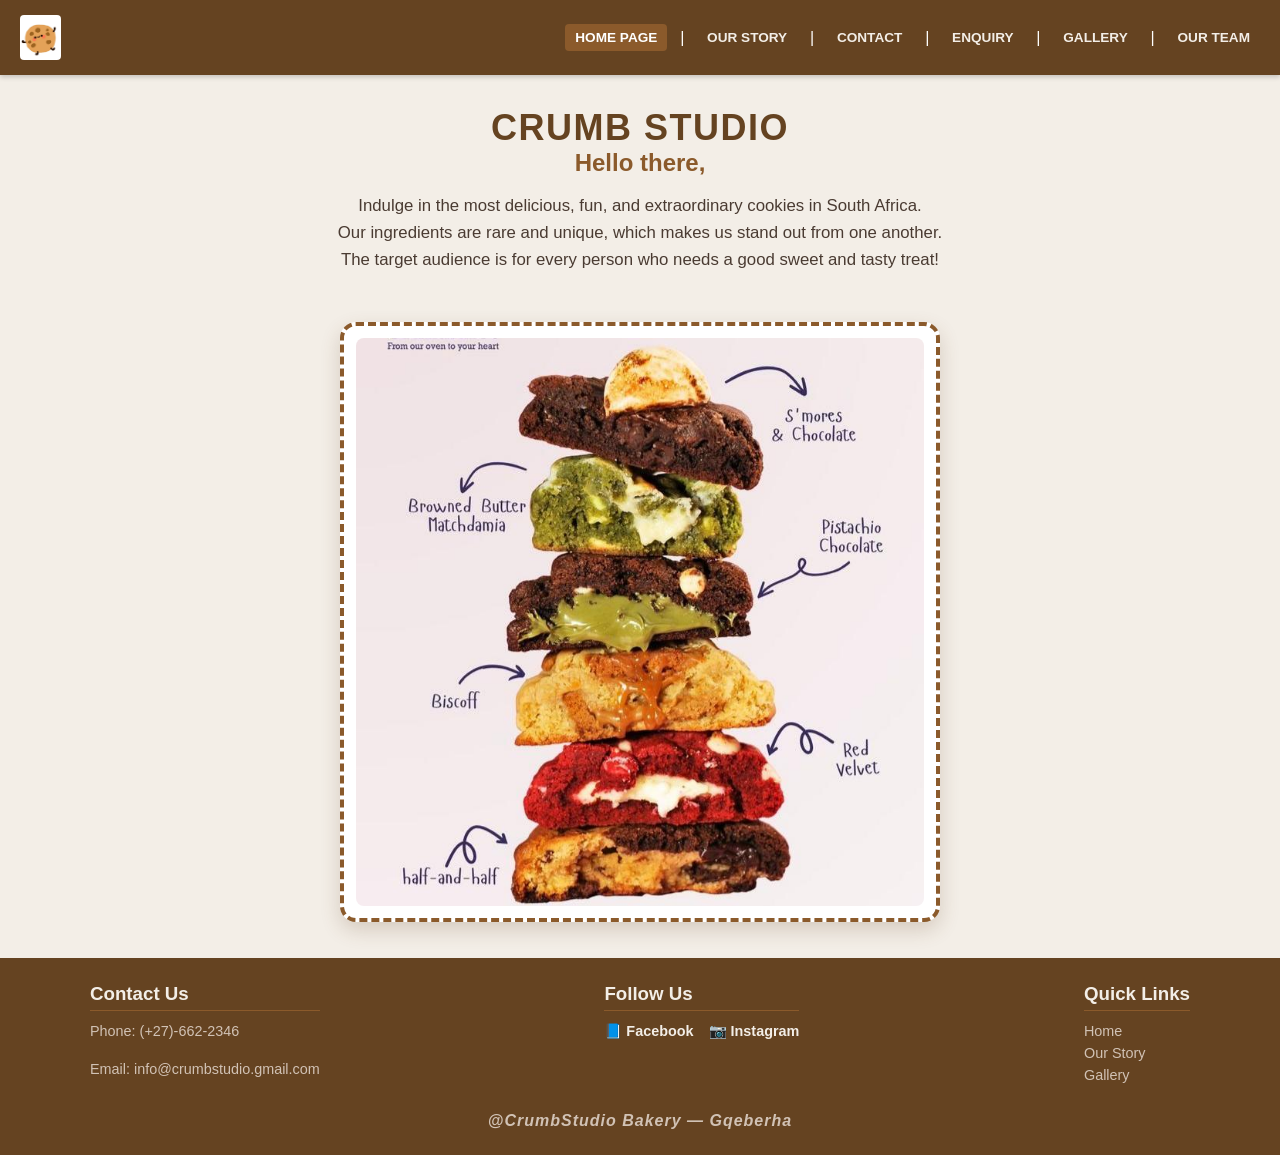
<file: index.html>
<!DOCTYPE html>
<html lang="en">
<head>
    <meta charset="UTF-8">
    <meta name="viewport" content="width=device-width, initial-scale=1.0">
    <title>PART 1 | Website | HOME PAGE</title>
    <link rel="stylesheet" href="./Assets/style.css">
    <link rel="icon" type="image/jpeg" href="./Assets/images/logo1.jpg">
</head>
<body class="home-page">
    <header class="site-header">
        <div class="logo-container">
            <img src="./Assets/images/logo1.jpg" alt="Crumb Studio logo with brand name">
        </div>
        <input type="checkbox" id="menu-toggle" class="menu-toggle">
        <label for="menu-toggle" class="hamburger-icon">
            <span></span><span></span><span></span>
        </label>
        <nav class="nav-menu">
            <a href="index.html" class="nav-link active">HOME PAGE</a> |
            <a href="Pages/about.html" class="nav-link">OUR STORY</a> |
            <a href="Pages/contact.html" class="nav-link">CONTACT</a> |
            <a href="Pages/enquiry.html" class="nav-link">ENQUIRY</a> |
            <a href="Pages/Gallery.html" class="nav-link">GALLERY</a> |
            <a href="Pages/team.html" class="nav-link">OUR TEAM</a>
        </nav>
    </header>

    <main class="main-content">
        <section class="hero-section">
            <div class="logo-text"><h1>CRUMB STUDIO</h1></div>
            <h2 class="hero-greeting">Hello there,</h2>
            <p class="hero-text">
                Indulge in the most delicious, fun, and extraordinary cookies in South Africa.<br>
                Our ingredients are rare and unique, which makes us stand out from one another.<br>
                The target audience is for every person who needs a good sweet and tasty treat!
            </p>
            <div class="hero-image">
                <img src="./Assets/images/picture1.jpg" alt="Main image">
            </div>
        </section>
    </main>

    <footer class="site-footer">
        <div class="footer-container">
            <div class="footer-block">
                <h3>Contact Us</h3>
                <p>Phone: <a href="tel:+276622346">(+27)-662-2346</a></p>
                <p>Email: <a href="mailto:info@crumbstudio.gmail.com">info@crumbstudio.gmail.com</a></p>
            </div>
            <div class="footer-block">
                <h3>Follow Us</h3>
                <div class="footer-socials">
                    <a href="https://facebook.com" target="_blank">📘 Facebook</a>
                    <a href="https://instagram.com" target="_blank">📷 Instagram</a>
                </div>
            </div>
            <div class="footer-block">
                <h3>Quick Links</h3>
                <ul class="footer-links">
                    <li><a href="index.html">Home</a></li>
                    <li><a href="Pages/about.html">Our Story</a></li>
                    <li><a href="Pages/Gallery.html">Gallery</a></li>
                </ul>
            </div>
        </div>
        <div class="footer-handle">
            @CrumbStudio Bakery — Gqeberha
        </div>
    </footer>
</body>
</html>
</file>
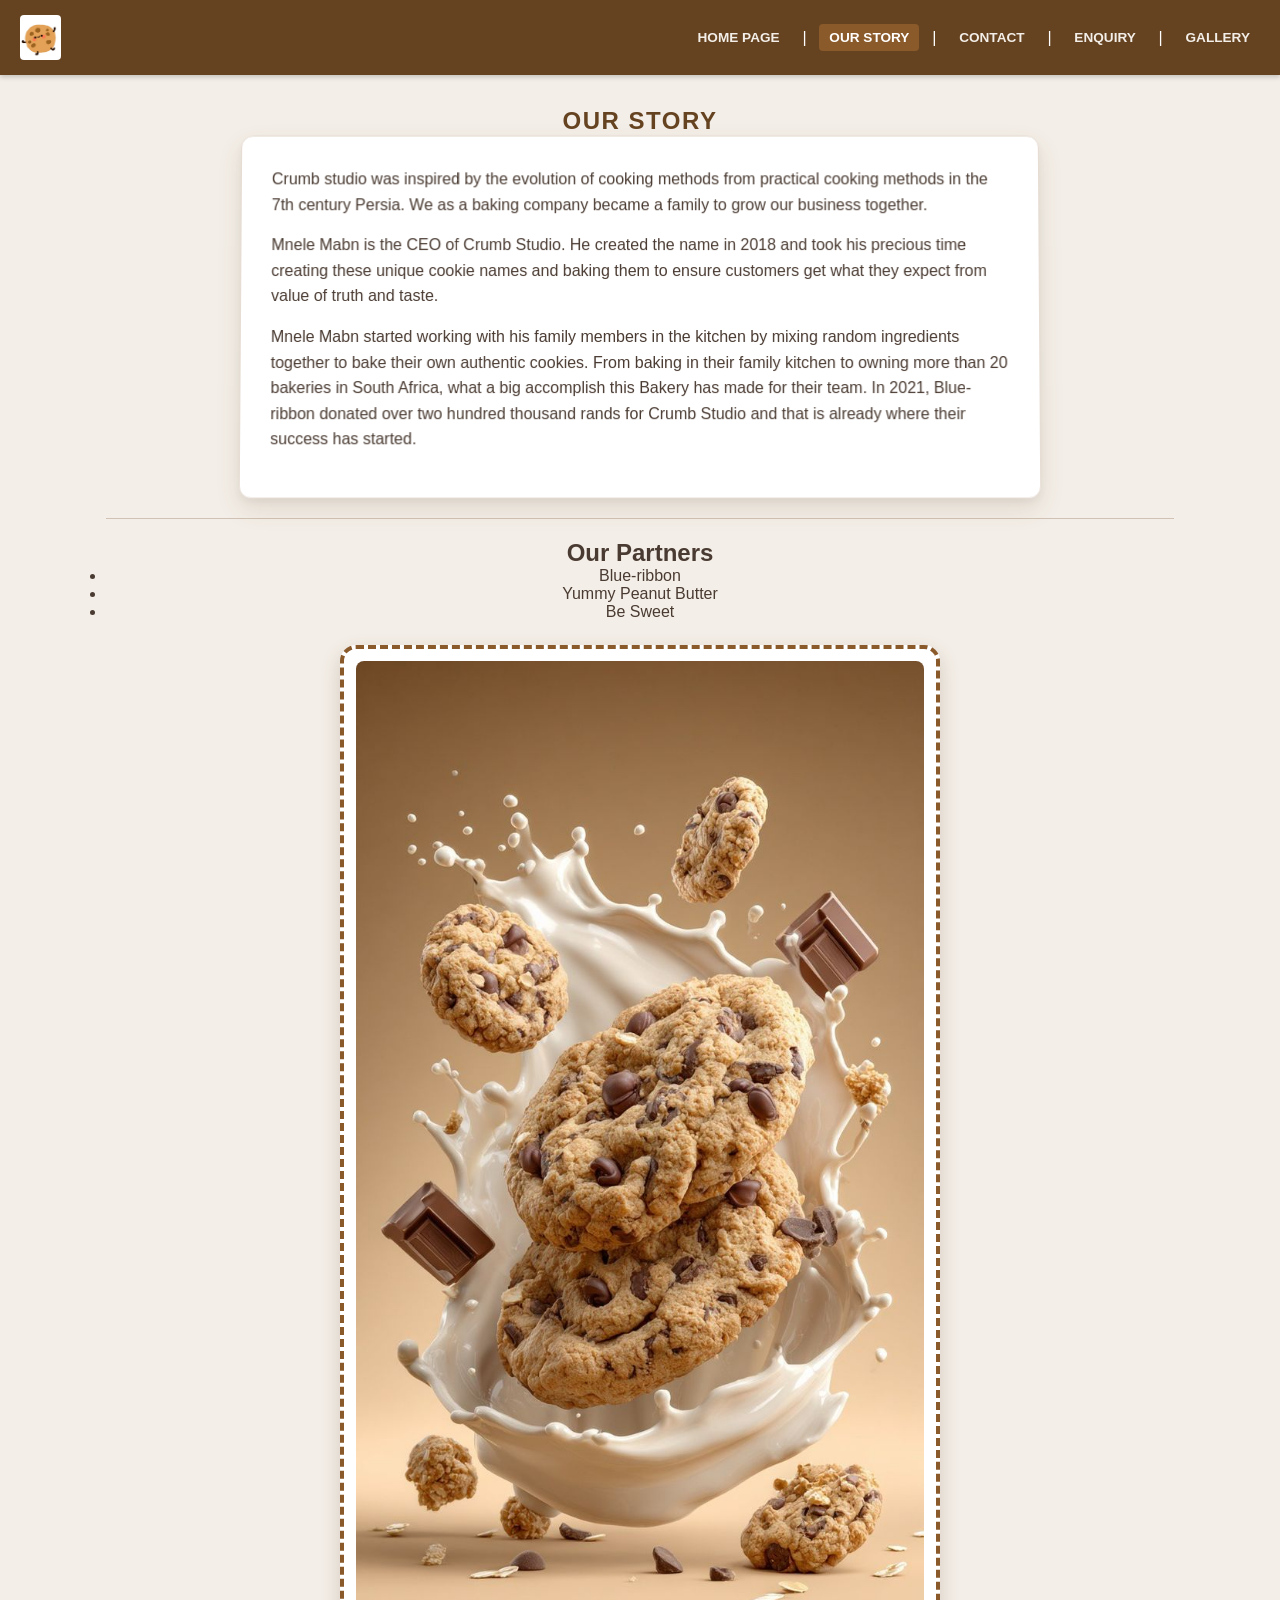
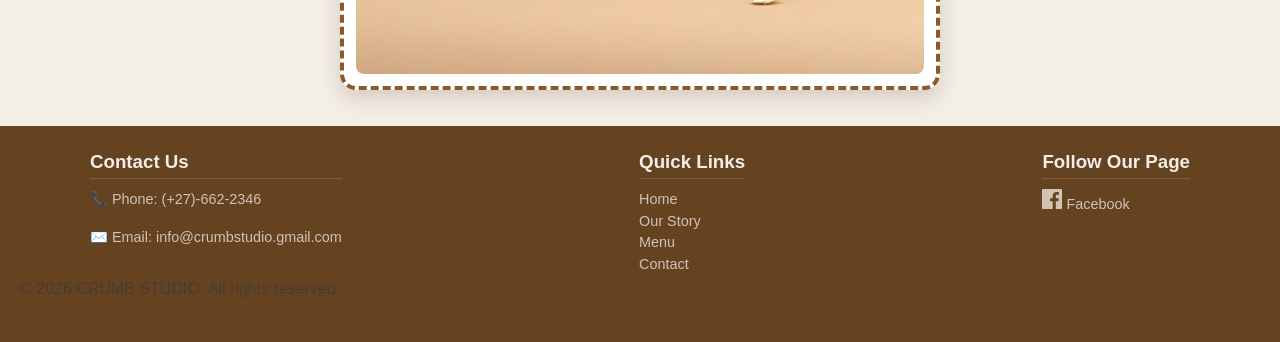
<file: Pages/about.html>
<!DOCTYPE html>
<html lang="en">
<head>
    <meta charset="UTF-8">
    <meta name="viewport" content="width=device-width, initial-scale=1.0">
    <title>OUR STORY | Crumb Studio</title>
    <link rel="stylesheet" href="../Assets/style.css">
    <link rel="shorcut icon" type="image/x-icon" href="..Assets/images/logo1.jpg">
    <link rel="icon" type="image/jpeg" href="../Assets/images/logo1.jpg">
</head>
<body class="home-page">

    <header class="site-header">
        <div class="logo-container">
            <img src="../Assets/images/logo1.jpg" alt="Crumb Studio Logo">
        </div>
         <input type="checkbox" id="menu-toggle" class="menu-toggle">
        <label for="menu-toggle" class="hamburger-icon">
            <span></span>
            <span></span>
            <span></span>
        </label>
        <nav class="nav-menu">
            <a href="../index.html" class="nav-link">HOME PAGE</a> |
            <a href="about.html" class="nav-link active">OUR STORY</a> |
            <a href="contact.html" class="nav-link">CONTACT</a> |
            <a href="enquiry.html" class="nav-link">ENQUIRY</a> |
            <a href="Gallery.html" class="nav-link">GALLERY</a>
        </nav>
    </header>

    <main class="main-content">
        <section class="hero-section">
            <h1 class="logo-text">OUR STORY</h1>

            <div class="about-text-container">
                <p>Crumb studio was inspired by the evolution of cooking methods from practical cooking methods in the 7th century Persia. We as a baking company became a family to grow our business together.</p>
                <p>Mnele Mabn is the CEO of Crumb Studio. He created the name in 2018 and took his precious time creating these unique cookie names and baking them to ensure customers get what they expect from value of truth and taste.</p>
                <p>Mnele Mabn started working with his family members in the kitchen by mixing random ingredients together to bake their own authentic cookies. From baking in their family kitchen to owning more than 20 bakeries in South Africa, what a big accomplish this Bakery has made for their team. In 2021, Blue-ribbon donated over two hundred thousand rands for Crumb Studio and that is already where their success has started.</p>
            </div>

            <hr class="divider">

            <div class="partners-section">
                <h2 class="partners-title">Our Partners</h2>
                <ul class="partners-list">
                    <li>Blue-ribbon</li>
                    <li>Yummy Peanut Butter</li>
                    <li>Be Sweet</li>
                </ul>
            </div>

            <div class="hero-image">
                <img src="../Assets/images/26.jpg" alt="Crumb Studio Cookies">
            </div>
        </section>
    </main>

    <footer class="site-footer">
        <div class="footer-container">
            <div class="footer-block">
                <h3>Contact Us</h3>
                <p>📞 Phone: <a href="tel:+276622346">(+27)-662-2346</a></p>
                <p>✉️ Email: <a href="mailto:info@crumbstudio.gmail.com">info@crumbstudio.gmail.com</a></p>
            </div>
            <div class="footer-block">
                <h3>Quick Links</h3>
                <ul class="footer-links">
                    <li><a href="../index.html">Home</a></li>
                    <li><a href="about.html">Our Story</a></li>
                    <li><a href="Gallery.html">Menu</a></li>
                    <li><a href="contact.html">Contact</a></li>
                </ul>
            </div>
            
            <!-- Social Media Link -->
            <div class="footer-block">
                <h3>Follow Our Page</h3>
                <a href="https://facebook.com" target="_blank" rel="noopener noreferrer">
                    <svg width="20" height="20" fill="currentColor" viewBox="0 0 24 24">
                        <path d="M22.675 0h-21.35c-.732 0-1.325.593-1.325 1.325v21.351c0 .731.593 1.324 1.325 1.324h11.495v-9.294h-3.128v-3.622h3.128v-2.671c0-3.1 1.893-4.788 4.659-4.788 1.325 0 2.463.099 2.795.143v3.24l-1.918.001c-1.504 0-1.795.715-1.795 1.763v2.313h3.587l-.467 3.622h-3.12v9.293h6.116c.73 0 1.323-.593 1.323-1.325v-21.35c0-.732-.593-1.325-1.325-1.325z"/>
                    </svg>
                    Facebook
                </a>
            </div>
        </div>
        <div class="footer-bottom">
            <p>&copy; 2026 CRUMB STUDIO. All rights reserved.</p>
        </div>
    </footer>

</body>
</html>
</file>
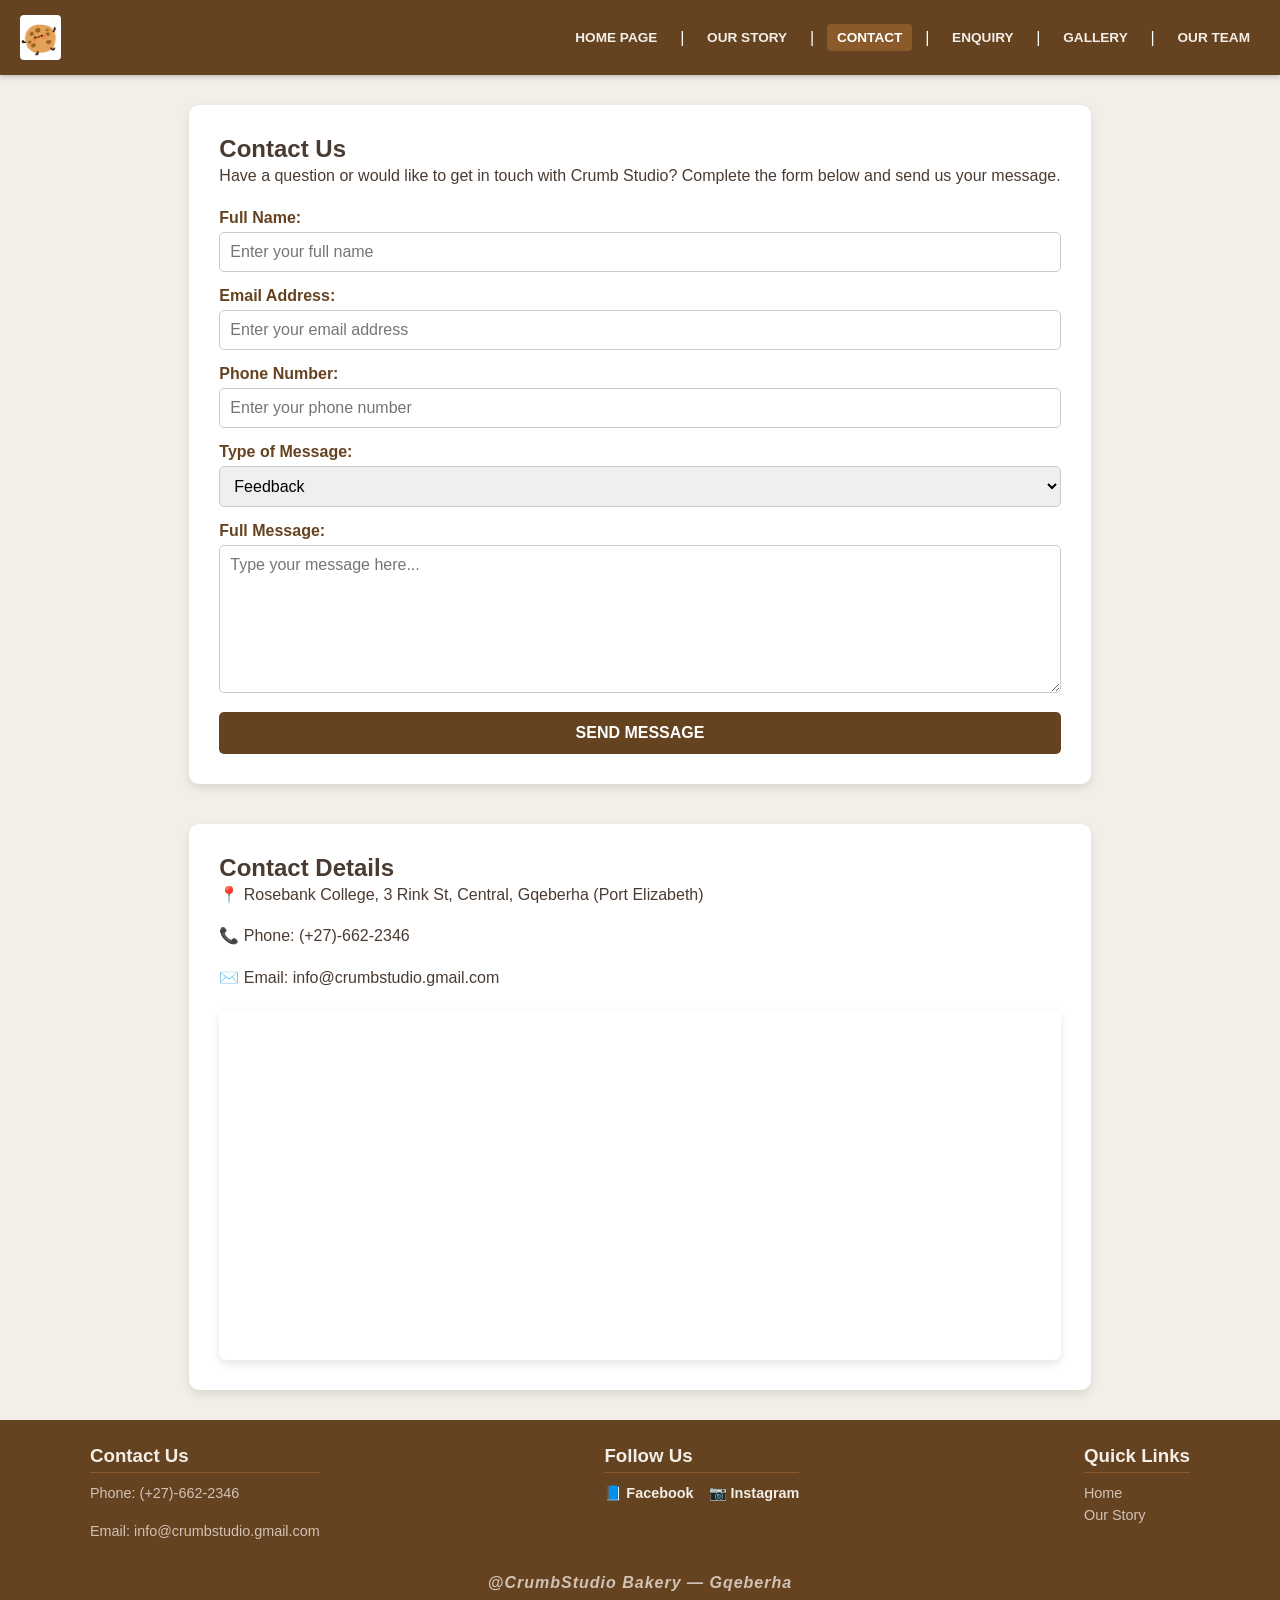
<file: Pages/contact.html>
<!DOCTYPE html>
<html lang="en">
<head>
    <meta charset="UTF-8">
    <meta name="viewport" content="width=device-width, initial-scale=1.0">
    <title>CONTACT US | Crumb Studio</title>
    <link rel="stylesheet" href="../Assets/style.css">
    <link rel="icon" type="image/jpeg" href="../Assets/images/logo1.jpg">
</head>
<body class="home-page">
    <header class="site-header">
        <div class="logo-container">
            <img src="../Assets/images/logo1.jpg" alt="Crumb Studio logo">
        </div>
        <input type="checkbox" id="menu-toggle" class="menu-toggle">
        <label for="menu-toggle" class="hamburger-icon">
            <span></span><span></span><span></span>
        </label>
        <nav class="nav-menu">
            <a href="../index.html" class="nav-link">HOME PAGE</a> |
            <a href="about.html" class="nav-link">OUR STORY</a> |
            <a href="contact.html" class="nav-link active">CONTACT</a> |
            <a href="enquiry.html" class="nav-link">ENQUIRY</a> |
            <a href="Gallery.html" class="nav-link">GALLERY</a> |
            <a href="team.html" class="nav-link">OUR TEAM</a>
        </nav>
    </header>

    <main class="form-container">
        <section class="contact-form-section">
            <h1>Contact Us</h1>
            <p style="margin-bottom: 20px;">Have a question or would like to get in touch with Crumb Studio? Complete the form below and send us your message.</p>
            
            <form class="contact-form" onsubmit="handleContactSubmit(event)">
                <label for="name">Full Name:</label>
                <input type="text" id="name" name="Full Name" placeholder="Enter your full name" required>

                <label for="email">Email Address:</label>
                <input type="email" id="email" name="Email" placeholder="Enter your email address" required>

                <label for="phone">Phone Number:</label>
                <input type="tel" id="phone" name="Phone Number" placeholder="Enter your phone number" required>

                <label for="message-type">Type of Message:</label>
                <select id="message-type" name="Message Type" required>
                    <option value="Feedback">Feedback</option>
                    <option value="Complaint">Complaint</option>
                    <option value="Suggestion">Suggestion</option>
                    <option value="Other">Other</option>
                </select>

                <label for="message">Full Message:</label>
                <textarea id="message" name="Message" rows="7" placeholder="Type your message here..." required></textarea>

                <button type="submit">SEND MESSAGE</button>
            </form>
        </section>

        <section class="contact-info">
            <h1>Contact Details</h1>
            <div class="contact-details" style="line-height: 1.8;">
                <p>📍 Rosebank College, 3 Rink St, Central, Gqeberha (Port Elizabeth)</p>
                <p>📞 Phone: (+27)-662-2346</p>
                <p>✉️ Email: info@crumbstudio.gmail.com</p>
            </div>
            
            <div class="map-container">
                <iframe src="https://www.google.com/maps/embed?pb=!1m18!1m12!1m3!1d3309.0876773139885!2d25.608998375989348!3d-33.964585873190124!2m3!1f0!2f0!3f0!3m2!1i1024!2i768!4f13.1!3m3!1m2!1s0x1e7ad33735a91eb3%3A0x795aef23248c11e1!2sRosebank%20College%20Port%20Elizabeth!5e0!3m2!1sen!2sza!4v1789569229043!5m2!1sen!2sza" width="600" height="450" loading="lazy" referrerpolicy="strict-origin-when-cross-origin"></iframe>
            </div>
        </section>
    </main>

    <footer class="site-footer">
        <div class="footer-container">
            <div class="footer-block">
                <h3>Contact Us</h3>
                <p>Phone: <a href="tel:+276622346">(+27)-662-2346</a></p>
                <p>Email: <a href="mailto:info@crumbstudio.gmail.com">info@crumbstudio.gmail.com</a></p>
            </div>
            <div class="footer-block">
                <h3>Follow Us</h3>
                <div class="footer-socials">
                    <a href="https://facebook.com" target="_blank">📘 Facebook</a>
                    <a href="https://instagram.com" target="_blank">📷 Instagram</a>
                </div>
            </div>
            <div class="footer-block">
                <h3>Quick Links</h3>
                <ul class="footer-links">
                    <li><a href="../index.html">Home</a></li>
                    <li><a href="about.html">Our Story</a></li>
                </ul>
            </div>
        </div>
        <div class="footer-handle">
            @CrumbStudio Bakery — Gqeberha
        </div>
    </footer>

    <script>
        function handleContactSubmit(event) {
            event.preventDefault();
            alert("Thank you for ordering, your order will be done in 2-3 hours, please go to our nearest bakery and show them your order to pay at the counter, have a nice day further");
            alert("Your message was sent successfully");

            const name = document.getElementById('name').value;
            const msg = document.getElementById('message').value;

            const subject = encodeURIComponent("Contact Form: " + name);
            const body = encodeURIComponent("Name: " + name + "\n\nMessage:\n" + msg);
            window.location.href = `mailto:info@crumbstudio.gmail.com?subject=${subject}&body=${body}`;
        }
    </script>
</body>
</html>
</file>
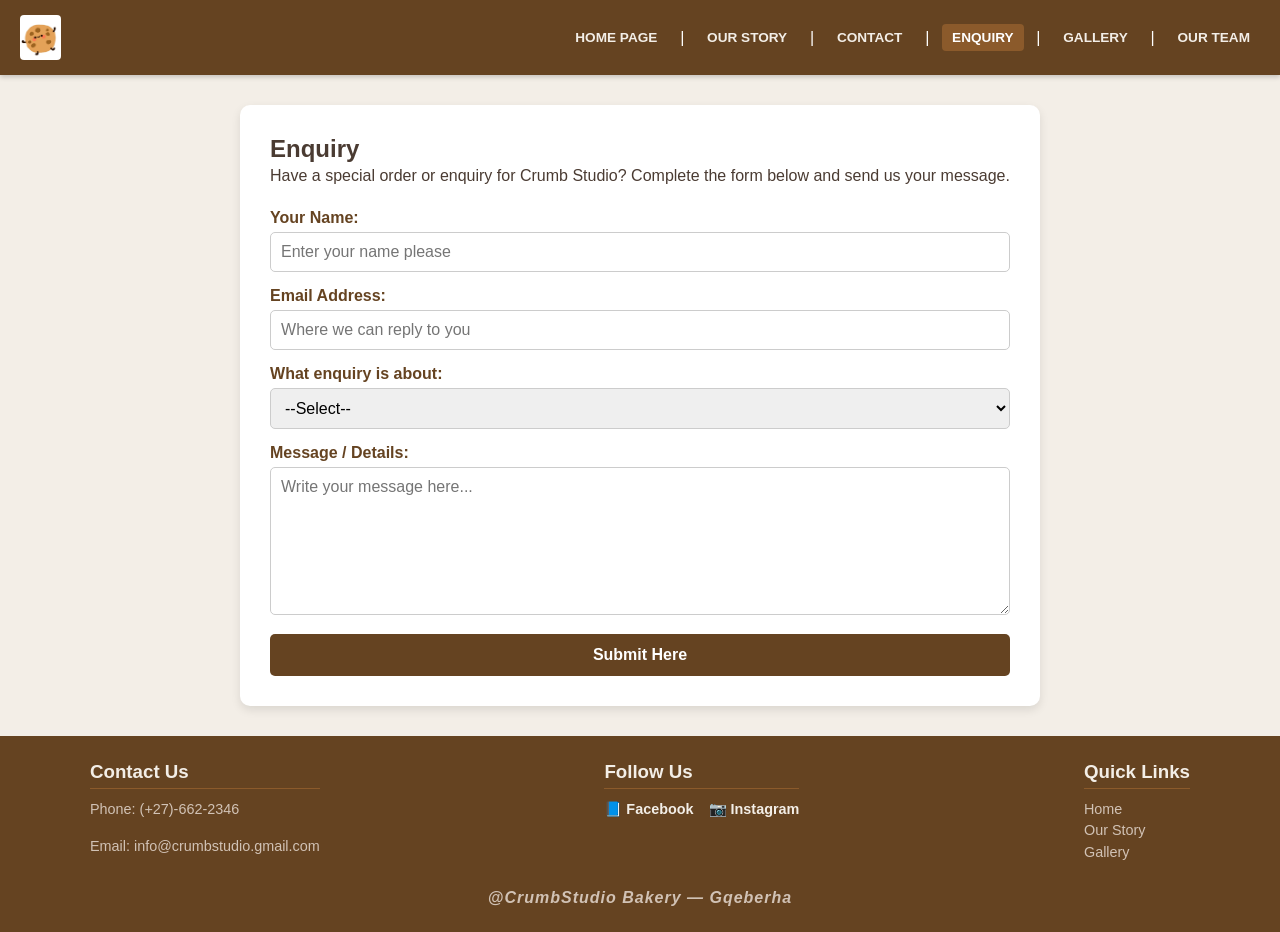
<file: Pages/enquiry.html>
<!DOCTYPE html>
<html lang="en">
<head>
    <meta charset="UTF-8">
    <meta name="viewport" content="width=device-width, initial-scale=1.0">
    <title>ENQUIRY | Crumb Studio</title>
    <link rel="stylesheet" href="../Assets/style.css">
    <link rel="icon" type="image/jpeg" href="../Assets/images/logo1.jpg">
</head>
<body class="home-page">
    <header class="site-header">
        <div class="logo-container">
            <img src="../Assets/images/logo1.jpg" alt="Crumb Studio Logo">
        </div>
        <input type="checkbox" id="menu-toggle" class="menu-toggle">
        <label for="menu-toggle" class="hamburger-icon">
            <span></span><span></span><span></span>
        </label>
        <nav class="nav-menu">
            <a href="../index.html" class="nav-link">HOME PAGE</a> |
            <a href="about.html" class="nav-link">OUR STORY</a> |
            <a href="contact.html" class="nav-link">CONTACT</a> |
            <a href="enquiry.html" class="nav-link active">ENQUIRY</a> |
            <a href="Gallery.html" class="nav-link">GALLERY</a> |
            <a href="team.html" class="nav-link">OUR TEAM</a>
        </nav>
    </header>

    <main class="form-container">
        <section class="contact-form-section">
            <h1>Enquiry</h1>
            <p style="margin-bottom: 20px;">Have a special order or enquiry for Crumb Studio? Complete the form below and send us your message.</p>

            <form class="contact-form" onsubmit="handleEnquirySubmit(event)">
                <label for="enq-name">Your Name:</label>
                <input type="text" id="enq-name" name="Name" placeholder="Enter your name please" required>

                <label for="enq-email">Email Address:</label>
                <input type="email" id="enq-email" name="Email" placeholder="Where we can reply to you" required>

                <label for="enq-type">What enquiry is about:</label>
                <select id="enq-type" name="Enquiry Type" required>
                    <option value="" disabled selected>--Select--</option>
                    <option value="Complaint">Complaint</option>
                    <option value="Fund Us">Fund Us</option>
                    <option value="Special Order">Special Order</option>
                    <option value="Other">Other</option>
                </select>

                <label for="enq-msg">Message / Details:</label>
                <textarea id="enq-msg" name="Message" rows="7" placeholder="Write your message here..." required></textarea>

                <button type="submit">Submit Here</button>
            </form>
        </section>
    </main>

    <footer class="site-footer">
        <div class="footer-container">
            <div class="footer-block">
                <h3>Contact Us</h3>
                <p>Phone: <a href="tel:+276622346">(+27)-662-2346</a></p>
                <p>Email: <a href="mailto:info@crumbstudio.gmail.com">info@crumbstudio.gmail.com</a></p>
            </div>
            <div class="footer-block">
                <h3>Follow Us</h3>
                <div class="footer-socials">
                    <a href="https://facebook.com" target="_blank">📘 Facebook</a>
                    <a href="https://instagram.com" target="_blank">📷 Instagram</a>
                </div>
            </div>
            <div class="footer-block">
                <h3>Quick Links</h3>
                <ul class="footer-links">
                    <li><a href="../index.html">Home</a></li>
                    <li><a href="about.html">Our Story</a></li>
                    <li><a href="Gallery.html">Gallery</a></li>
                </ul>
            </div>
        </div>
        <div class="footer-handle">
            @CrumbStudio Bakery — Gqeberha
        </div>
    </footer>

    <script>
        function handleEnquirySubmit(event) {
            event.preventDefault();
            alert("Thank you for ordering, your order will be done in 2-3 hours, please go to our nearest bakery and show them your order to pay at the counter, have a nice day further");
            alert("Your message was sent successfully");

            const name = document.getElementById('enq-name').value;
            const type = document.getElementById('enq-type').value;
            const msg = document.getElementById('enq-msg').value;

            const subject = encodeURIComponent("Enquiry: " + type + " - " + name);
            const body = encodeURIComponent("Name: " + name + "\nEnquiry Type: " + type + "\n\nDetails:\n" + msg);
            window.location.href = `mailto:info@crumbstudio.gmail.com?subject=${subject}&body=${body}`;
        }
    </script>
</body>
</html>
</file>
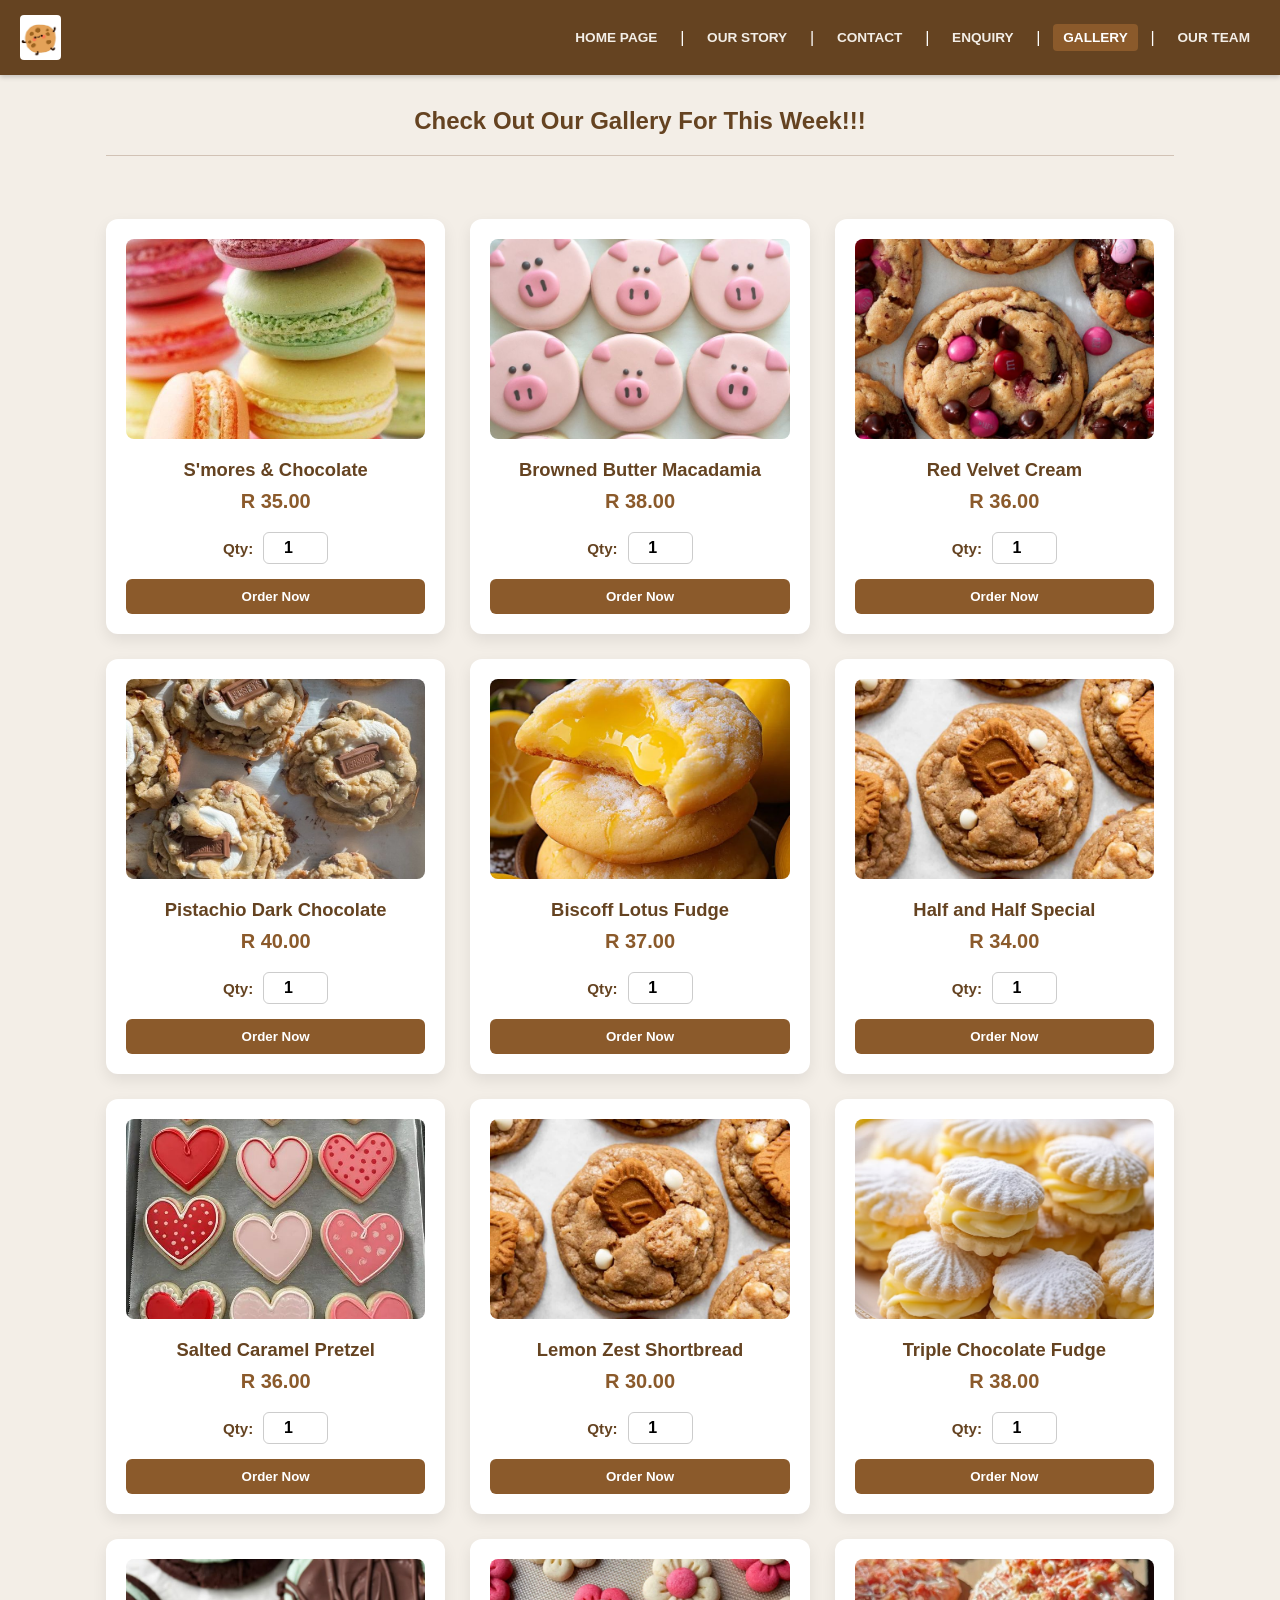
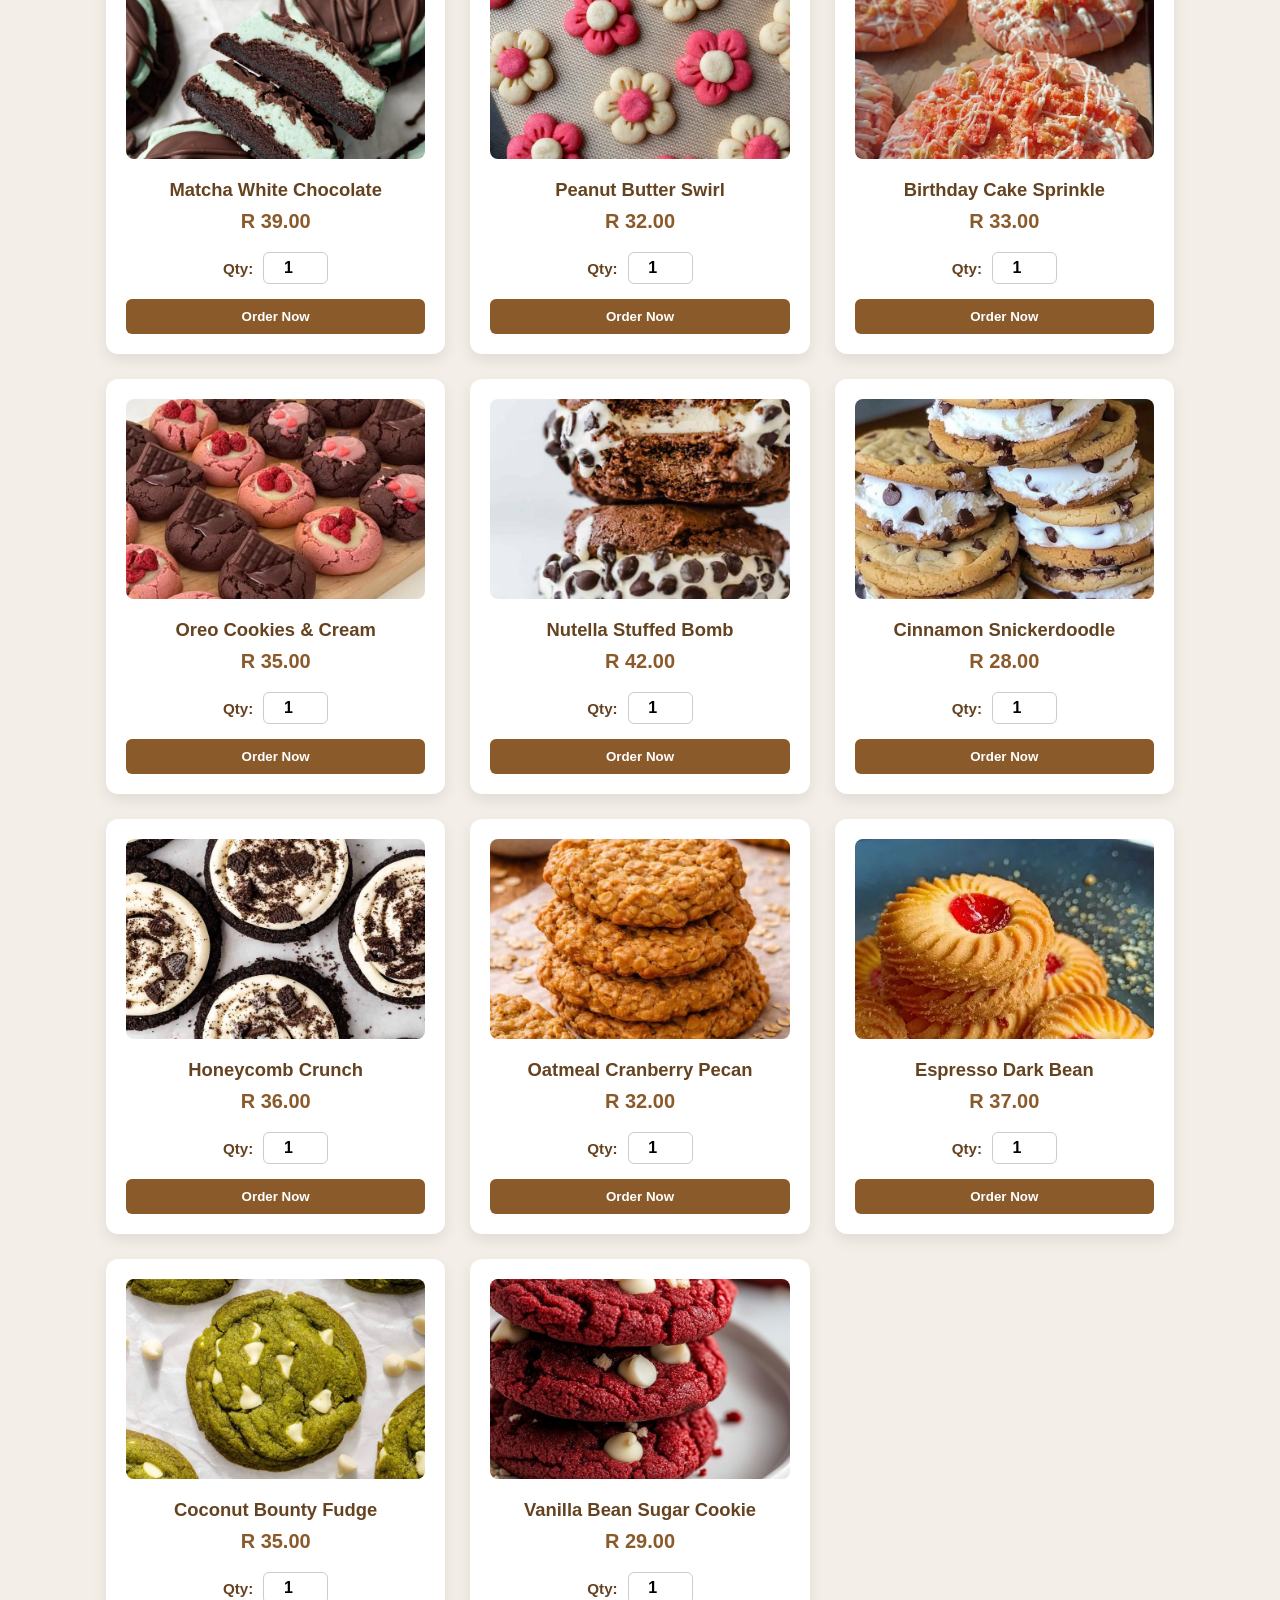
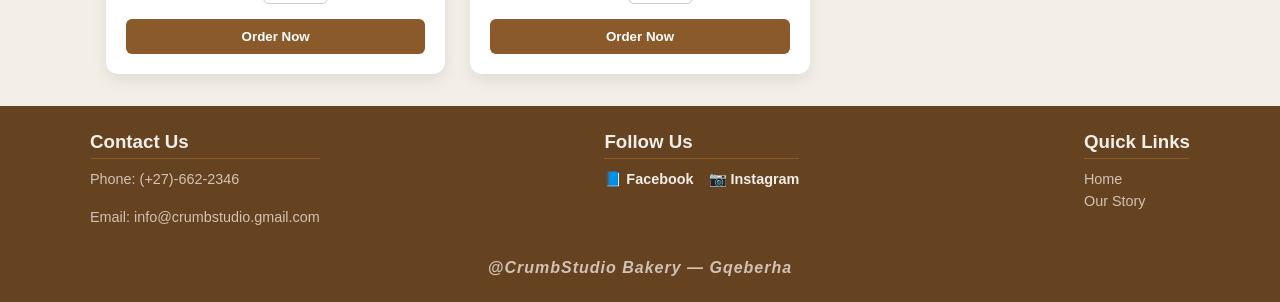
<file: Pages/Gallery.html>
<!DOCTYPE html>
<html lang="en">
<head>
    <meta charset="UTF-8">
    <meta name="viewport" content="width=device-width, initial-scale=1.0">
    <title>Part 1 | Website | Gallery</title>
    <link rel="stylesheet" href="../Assets/style.css">
    <link rel="icon" type="image/jpeg" href="../Assets/images/logo1.jpg">
</head>
<body class="home-page">
    <header class="site-header">
        <div class="logo-container">
            <img src="../Assets/images/logo1.jpg" alt="Logo featuring the restaurant branding">
        </div>
        <input type="checkbox" id="menu-toggle" class="menu-toggle">
        <label for="menu-toggle" class="hamburger-icon">
            <span></span><span></span><span></span>
        </label>
        <nav class="nav-menu">
            <a href="../index.html" class="nav-link">HOME PAGE</a> |
            <a href="about.html" class="nav-link">OUR STORY</a> |
            <a href="contact.html" class="nav-link">CONTACT</a> |
            <a href="enquiry.html" class="nav-link">ENQUIRY</a> |
            <a href="Gallery.html" class="nav-link active">GALLERY</a> |
            <a href="team.html" class="nav-link">OUR TEAM</a>
        </nav>
    </header>

    <main class="main-content">
        <h3 style="font-size: 1.5rem; text-align: center; color: #654321;">Check Out Our Gallery For This Week!!!</h3>
        <hr class="divider"><br>
        <section>
            <div class="menu-grid">
                <div class="menu-card">
                    <img src="../Assets/images/2.jpg" alt="S'mores & Chocolate">
                    <h3>S'mores & Chocolate</h3>
                    <p class="price">R 35.00</p>
                    <div class="quantity-control">
                        <label>Qty:</label>
                        <input type="number" id="qty-1" value="1" min="1">
                    </div>
                    <button class="btn-order" onclick="triggerOrder('S\'mores & Chocolate', 35, 'qty-1')">Order Now</button>
                </div>

                <div class="menu-card">
                    <img src="../Assets/images/3.jpg" alt="Browned Butter Macadamia">
                    <h3>Browned Butter Macadamia</h3>
                    <p class="price">R 38.00</p>
                    <div class="quantity-control">
                        <label>Qty:</label>
                        <input type="number" id="qty-2" value="1" min="1">
                    </div>
                    <button class="btn-order" onclick="triggerOrder('Browned Butter Macadamia', 38, 'qty-2')">Order Now</button>
                </div>

                <div class="menu-card">
                    <img src="../Assets/images/4.jpg" alt="Red Velvet Cream">
                    <h3>Red Velvet Cream</h3>
                    <p class="price">R 36.00</p>
                    <div class="quantity-control">
                        <label>Qty:</label>
                        <input type="number" id="qty-3" value="1" min="1">
                    </div>
                    <button class="btn-order" onclick="triggerOrder('Red Velvet Cream', 36, 'qty-3')">Order Now</button>
                </div>

                <div class="menu-card">
                    <img src="../Assets/images/5.jpg" alt="Pistachio Dark Chocolate">
                    <h3>Pistachio Dark Chocolate</h3>
                    <p class="price">R 40.00</p>
                    <div class="quantity-control">
                        <label>Qty:</label>
                        <input type="number" id="qty-4" value="1" min="1">
                    </div>
                    <button class="btn-order" onclick="triggerOrder('Pistachio Dark Chocolate', 40, 'qty-4')">Order Now</button>
                </div>

                <div class="menu-card">
                    <img src="../Assets/images/6.jpg" alt="Biscoff Lotus Fudge">
                    <h3>Biscoff Lotus Fudge</h3>
                    <p class="price">R 37.00</p>
                    <div class="quantity-control">
                        <label>Qty:</label>
                        <input type="number" id="qty-5" value="1" min="1">
                    </div>
                    <button class="btn-order" onclick="triggerOrder('Biscoff Lotus Fudge', 37, 'qty-5')">Order Now</button>
                </div>

                <div class="menu-card">
                    <img src="../Assets/images/7.jpg" alt="Half and Half Special">
                    <h3>Half and Half Special</h3>
                    <p class="price">R 34.00</p>
                    <div class="quantity-control">
                        <label>Qty:</label>
                        <input type="number" id="qty-6" value="1" min="1">
                    </div>
                    <button class="btn-order" onclick="triggerOrder('Half and Half Special', 34, 'qty-6')">Order Now</button>
                </div>

                <div class="menu-card">
                    <img src="../Assets/images/8.jpg" alt="Salted Caramel Pretzel">
                    <h3>Salted Caramel Pretzel</h3>
                    <p class="price">R 36.00</p>
                    <div class="quantity-control">
                        <label>Qty:</label>
                        <input type="number" id="qty-7" value="1" min="1">
                    </div>
                    <button class="btn-order" onclick="triggerOrder('Salted Caramel Pretzel', 36, 'qty-7')">Order Now</button>
                </div>

                <div class="menu-card">
                    <img src="../Assets/images/9.jpg" alt="Lemon Zest Shortbread">
                    <h3>Lemon Zest Shortbread</h3>
                    <p class="price">R 30.00</p>
                    <div class="quantity-control">
                        <label>Qty:</label>
                        <input type="number" id="qty-8" value="1" min="1">
                    </div>
                    <button class="btn-order" onclick="triggerOrder('Lemon Zest Shortbread', 30, 'qty-8')">Order Now</button>
                </div>

                <div class="menu-card">
                    <img src="../Assets/images/10.jpg" alt="Triple Chocolate Fudge">
                    <h3>Triple Chocolate Fudge</h3>
                    <p class="price">R 38.00</p>
                    <div class="quantity-control">
                        <label>Qty:</label>
                        <input type="number" id="qty-9" value="1" min="1">
                    </div>
                    <button class="btn-order" onclick="triggerOrder('Triple Chocolate Fudge', 38, 'qty-9')">Order Now</button>
                </div>

                <div class="menu-card">
                    <img src="../Assets/images/11.jpg" alt="Matcha White Chocolate">
                    <h3>Matcha White Chocolate</h3>
                    <p class="price">R 39.00</p>
                    <div class="quantity-control">
                        <label>Qty:</label>
                        <input type="number" id="qty-10" value="1" min="1">
                    </div>
                    <button class="btn-order" onclick="triggerOrder('Matcha White Chocolate', 39, 'qty-10')">Order Now</button>
                </div>

                <div class="menu-card">
                    <img src="../Assets/images/12.jpg" alt="Peanut Butter Swirl">
                    <h3>Peanut Butter Swirl</h3>
                    <p class="price">R 32.00</p>
                    <div class="quantity-control">
                        <label>Qty:</label>
                        <input type="number" id="qty-11" value="1" min="1">
                    </div>
                    <button class="btn-order" onclick="triggerOrder('Peanut Butter Swirl', 32, 'qty-11')">Order Now</button>
                </div>

                <div class="menu-card">
                    <img src="../Assets/images/13.jpg" alt="Birthday Cake Sprinkle">
                    <h3>Birthday Cake Sprinkle</h3>
                    <p class="price">R 33.00</p>
                    <div class="quantity-control">
                        <label>Qty:</label>
                        <input type="number" id="qty-12" value="1" min="1">
                    </div>
                    <button class="btn-order" onclick="triggerOrder('Birthday Cake Sprinkle', 33, 'qty-12')">Order Now</button>
                </div>

                <div class="menu-card">
                    <img src="../Assets/images/14.jpg" alt="Oreo Cookies & Cream">
                    <h3>Oreo Cookies & Cream</h3>
                    <p class="price">R 35.00</p>
                    <div class="quantity-control">
                        <label>Qty:</label>
                        <input type="number" id="qty-13" value="1" min="1">
                    </div>
                    <button class="btn-order" onclick="triggerOrder('Oreo Cookies & Cream', 35, 'qty-13')">Order Now</button>
                </div>

                <div class="menu-card">
                    <img src="../Assets/images/15.jpg" alt="Nutella Stuffed Bomb">
                    <h3>Nutella Stuffed Bomb</h3>
                    <p class="price">R 42.00</p>
                    <div class="quantity-control">
                        <label>Qty:</label>
                        <input type="number" id="qty-14" value="1" min="1">
                    </div>
                    <button class="btn-order" onclick="triggerOrder('Nutella Stuffed Bomb', 42, 'qty-14')">Order Now</button>
                </div>

                <div class="menu-card">
                    <img src="../Assets/images/16.jpg" alt="Cinnamon Snickerdoodle">
                    <h3>Cinnamon Snickerdoodle</h3>
                    <p class="price">R 28.00</p>
                    <div class="quantity-control">
                        <label>Qty:</label>
                        <input type="number" id="qty-15" value="1" min="1">
                    </div>
                    <button class="btn-order" onclick="triggerOrder('Cinnamon Snickerdoodle', 28, 'qty-15')">Order Now</button>
                </div>

                <div class="menu-card">
                    <img src="../Assets/images/17.jpg" alt="Honeycomb Crunch">
                    <h3>Honeycomb Crunch</h3>
                    <p class="price">R 36.00</p>
                    <div class="quantity-control">
                        <label>Qty:</label>
                        <input type="number" id="qty-16" value="1" min="1">
                    </div>
                    <button class="btn-order" onclick="triggerOrder('Honeycomb Crunch', 36, 'qty-16')">Order Now</button>
                </div>

                <div class="menu-card">
                    <img src="../Assets/images/18.jpg" alt="Oatmeal Cranberry Pecan">
                    <h3>Oatmeal Cranberry Pecan</h3>
                    <p class="price">R 32.00</p>
                    <div class="quantity-control">
                        <label>Qty:</label>
                        <input type="number" id="qty-17" value="1" min="1">
                    </div>
                    <button class="btn-order" onclick="triggerOrder('Oatmeal Cranberry Pecan', 32, 'qty-17')">Order Now</button>
                </div>

                <div class="menu-card">
                    <img src="../Assets/images/19.jpg" alt="Espresso Dark Bean">
                    <h3>Espresso Dark Bean</h3>
                    <p class="price">R 37.00</p>
                    <div class="quantity-control">
                        <label>Qty:</label>
                        <input type="number" id="qty-18" value="1" min="1">
                    </div>
                    <button class="btn-order" onclick="triggerOrder('Espresso Dark Bean', 37, 'qty-18')">Order Now</button>
                </div>

                <div class="menu-card">
                    <img src="../Assets/images/20.jpg" alt="Coconut Bounty Fudge">
                    <h3>Coconut Bounty Fudge</h3>
                    <p class="price">R 35.00</p>
                    <div class="quantity-control">
                        <label>Qty:</label>
                        <input type="number" id="qty-19" value="1" min="1">
                    </div>
                    <button class="btn-order" onclick="triggerOrder('Coconut Bounty Fudge', 35, 'qty-19')">Order Now</button>
                </div>

                <div class="menu-card">
                    <img src="../Assets/images/21.jpg" alt="Vanilla Bean Sugar Cookie">
                    <h3>Vanilla Bean Sugar Cookie</h3>
                    <p class="price">R 29.00</p>
                    <div class="quantity-control">
                        <label>Qty:</label>
                        <input type="number" id="qty-20" value="1" min="1">
                    </div>
                    <button class="btn-order" onclick="triggerOrder('Vanilla Bean Sugar Cookie', 29, 'qty-20')">Order Now</button>
                </div>
            </div>
        </section>
    </main>

    <footer class="site-footer">
        <div class="footer-container">
            <div class="footer-block">
                <h3>Contact Us</h3>
                <p>Phone: <a href="tel:+276622346">(+27)-662-2346</a></p>
                <p>Email: <a href="mailto:info@crumbstudio.gmail.com">info@crumbstudio.gmail.com</a></p>
            </div>
            <div class="footer-block">
                <h3>Follow Us</h3>
                <div class="footer-socials">
                    <a href="https://facebook.com" target="_blank">📘 Facebook</a>
                    <a href="https://instagram.com" target="_blank">📷 Instagram</a>
                </div>
            </div>
            <div class="footer-block">
                <h3>Quick Links</h3>
                <ul class="footer-links">
                    <li><a href="../index.html">Home</a></li>
                    <li><a href="about.html">Our Story</a></li>
                </ul>
            </div>
        </div>
        <div class="footer-handle">
            @CrumbStudio Bakery — Gqeberha
        </div>
    </footer>

    <script>
        function triggerOrder(cookieName, unitPrice, qtyInputId) {
            const qtyInput = document.getElementById(qtyInputId);
            const quantity = qtyInput ? parseInt(qtyInput.value) || 1 : 1;
            const totalPrice = unitPrice * quantity;

            alert(`Thank you for ordering ${quantity} x ${cookieName} (Total: R ${totalPrice.toFixed(2)}). Your order will be done in 2-3 hours, please go to our nearest bakery and show them your order to pay at the counter, have a nice day further`);
            alert("Your message was sent successfully");

            const subject = encodeURIComponent(`New Cookie Order: ${quantity}x ${cookieName}`);
            const body = encodeURIComponent(`I would like to place an order for:\nItem: ${cookieName}\nQuantity: ${quantity}\nTotal Amount: R ${totalPrice.toFixed(2)}\n\nI will visit the bakery in 2-3 hours to collect and pay at the counter.`);
            window.location.href = `mailto:info@crumbstudio.gmail.com?subject=${subject}&body=${body}`;
        }
    </script>
</body>
</html>
</file>
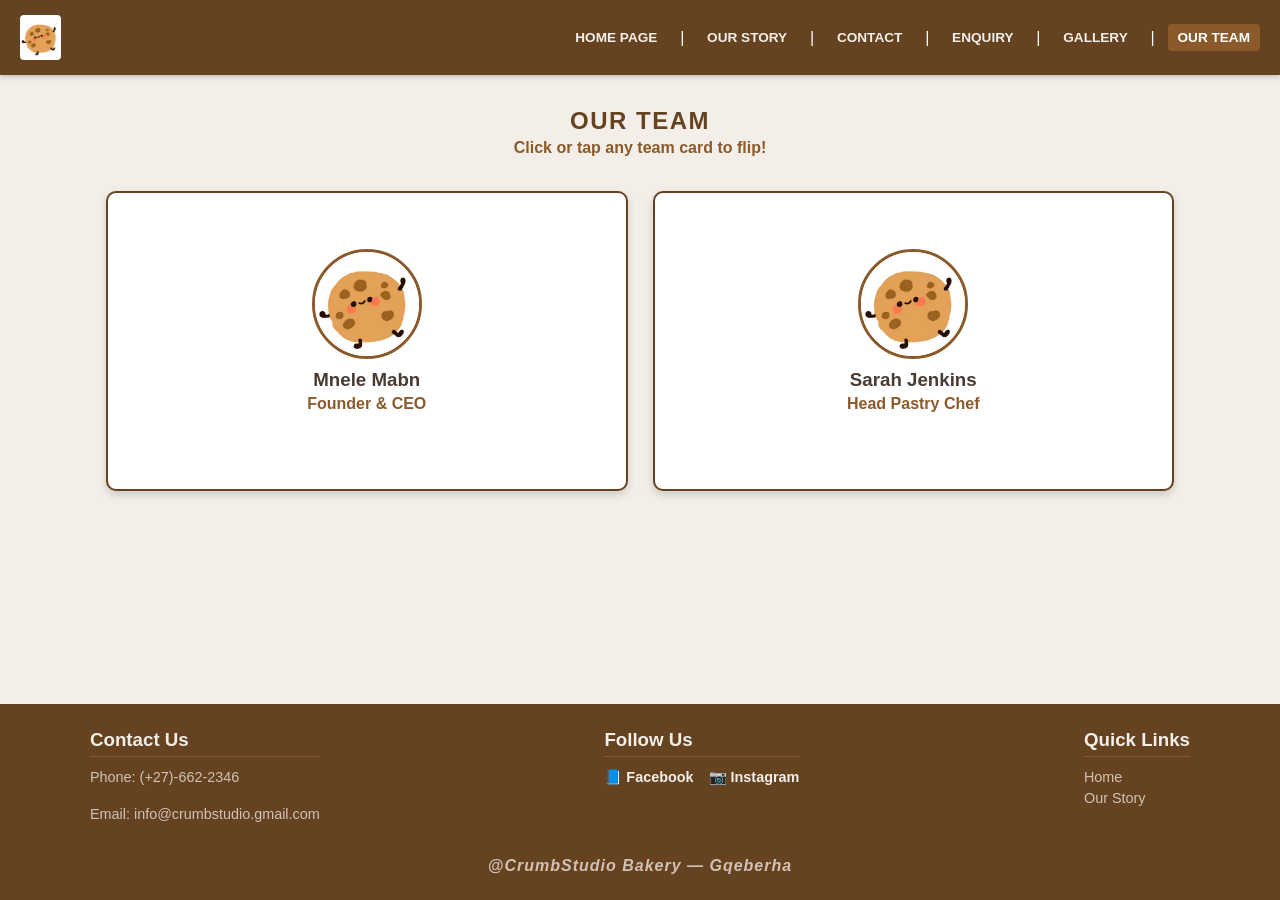
<file: Pages/team.html>
<!DOCTYPE html>
<html lang="en">
<head>
    <meta charset="UTF-8">
    <meta name="viewport" content="width=device-width, initial-scale=1.0">
    <title>OUR TEAM | Crumb Studio</title>
    <link rel="stylesheet" href="../Assets/style.css">
    <link rel="icon" type="image/jpeg" href="../Assets/images/logo1.jpg">
</head>
<body class="home-page">
    <header class="site-header">
        <div class="logo-container">
            <img src="../Assets/images/logo1.jpg" alt="Crumb Studio Logo">
        </div>
        <input type="checkbox" id="menu-toggle" class="menu-toggle">
        <label for="menu-toggle" class="hamburger-icon">
            <span></span><span></span><span></span>
        </label>
        <nav class="nav-menu">
            <a href="../index.html" class="nav-link">HOME PAGE</a> |
            <a href="about.html" class="nav-link">OUR STORY</a> |
            <a href="contact.html" class="nav-link">CONTACT</a> |
            <a href="enquiry.html" class="nav-link">ENQUIRY</a> |
            <a href="Gallery.html" class="nav-link">GALLERY</a> |
            <a href="team.html" class="nav-link active">OUR TEAM</a>
        </nav>
    </header>

    <main class="main-content">
        <section class="hero-section">
            <h1 class="logo-text">OUR TEAM</h1>
            <p class="hero-greeting">Click or tap any team card to flip!</p>

            <div class="team-grid">
                <div class="flip-card" onclick="this.classList.toggle('flipped')">
                    <div class="flip-card-inner">
                        <div class="flip-card-front">
                            <img src="../Assets/images/logo1.jpg" alt="Mnele Mabn">
                            <h3>Mnele Mabn</h3>
                            <p style="color: #8b5a2b; font-weight: bold;">Founder & CEO</p>
                        </div>
                        <div class="flip-card-back">
                            <h3>Mnele Mabn</h3>
                            <p>Founded Crumb Studio in 2018 in his family kitchen. Today he leads over 20 bakery branches across South Africa with a passion for handcrafted recipes.</p>
                        </div>
                    </div>
                </div>

                <div class="flip-card" onclick="this.classList.toggle('flipped')">
                    <div class="flip-card-inner">
                        <div class="flip-card-front">
                            <img src="../Assets/images/logo1.jpg" alt="Sarah Jenkins">
                            <h3>Sarah Jenkins</h3>
                            <p style="color: #8b5a2b; font-weight: bold;">Head Pastry Chef</p>
                        </div>
                        <div class="flip-card-back">
                            <h3>Sarah Jenkins</h3>
                            <p>Formulates signature gourmet doughs and unique seasonal flavor pairings for all Crumb Studio branches.</p>
                        </div>
                    </div>
                </div>
            </div>
        </section>
    </main>

    <footer class="site-footer">
        <div class="footer-container">
            <div class="footer-block">
                <h3>Contact Us</h3>
                <p>Phone: <a href="tel:+276622346">(+27)-662-2346</a></p>
                <p>Email: <a href="mailto:info@crumbstudio.gmail.com">info@crumbstudio.gmail.com</a></p>
            </div>
            <div class="footer-block">
                <h3>Follow Us</h3>
                <div class="footer-socials">
                    <a href="https://facebook.com" target="_blank">📘 Facebook</a>
                    <a href="https://instagram.com" target="_blank">📷 Instagram</a>
                </div>
            </div>
            <div class="footer-block">
                <h3>Quick Links</h3>
                <ul class="footer-links">
                    <li><a href="../index.html">Home</a></li>
                    <li><a href="about.html">Our Story</a></li>
                </ul>
            </div>
        </div>
        <div class="footer-handle">
            @CrumbStudio Bakery — Gqeberha
        </div>
    </footer>
</body>
</html>
</file>
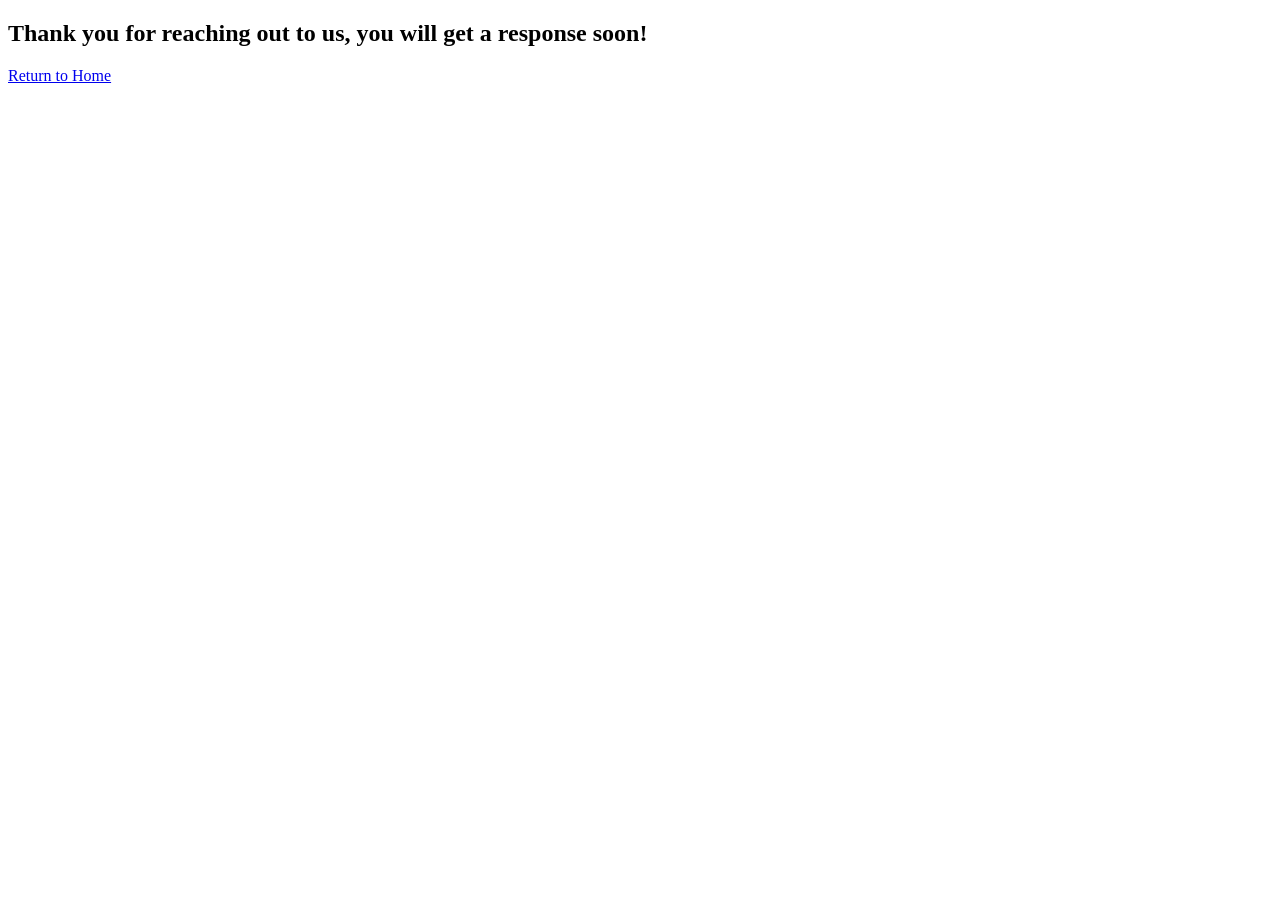
<file: Pages/thank-you.html>
<!DOCTYPE html>
<html lang="en">
<head>
    <meta charset="UTF-8">
    <meta name="viewport" content="width=device-width, initial-scale=1.0">
    <title>Document</title>
</head>
<body>
    <div class="form-card">
    <h2>Thank you for reaching out to us, you will get a response soon!</h2>
    <a href="index.html" class="submit-btn">Return to Home</a>
    </div>
</body>
</html>
</file>
<file: Assets/style.css>
/* ==========================================
   1. CORE VARIABLES & RESETS
   ================================---------- */
:root {
    --bg-color: #f3eee7;
    --primary-color: #654321;
    --accent-color: #8b5a2b;
    --text-color: #4a3b32;
    --white: #ffffff;
}

* {
    box-sizing: border-box;
    margin: 0;
    padding: 0;
    font-family: 'Segoe UI', Tahoma, Geneva, Verdana, sans-serif;
}

body {
    background-color: var(--bg-color);
    color: var(--text-color);
    display: flex;
    flex-direction: column;
    min-height: 100vh;
}
p {
    margin-bottom: 1rem;
    line-height: 1.6;
    font-size: medium;
    color: var(--text-color);
}

/* ==========================================
   2. HEADER & NAVIGATION
   ================================---------- */
.site-header {
    background-color: var(--primary-color);
    color: var(--white);
    padding: 15px 20px;
    display: flex;
    justify-content: space-between;
    align-items: center;
    box-shadow: 0 2px 5px rgba(0,0,0,0.2);
    position: relative;
}

.logo-container {
    display: flex;
    align-items: center;
    gap: 10px;
}

.logo-container img {
    height: 45px;
    width: auto;
    border-radius: 4px;
}

.logo-text {
    font-size: 1.5rem;
    font-weight: bold;
    letter-spacing: 1.5px;
    color: var(--primary-color);
}

.menu-toggle {
    display: none;
}

.hamburger-icon {
    display: none;
    flex-direction: column;
    justify-content: space-between;
    width: 30px;
    height: 22px;
    cursor: pointer;
}

.hamburger-icon span {
    display: block;
    height: 3px;
    width: 100%;
    background-color: var(--white);
    border-radius: 2px;
    transition: 0.3s;
}

.nav-menu {
    display: flex;
    align-items: center;
    gap: 0.8rem;
}

.nav-link {
    color: var(--bg-color);
    text-decoration: none;
    font-weight: 600;
    text-transform: uppercase;
    font-size: 0.85rem;
    padding: 6px 10px;
    border-radius: 4px;
    transition: 0.3s;
}

.nav-link:hover, .nav-link.active {
    background-color: var(--accent-color);
    color: var(--white);
}

/* Mobile Responsive Navigation */
@media screen and (max-width: 768px) {
    .hamburger-icon {
        display: flex;
    }

    .nav-menu {
        display: none;
        flex-direction: column;
        width: 100%;
        background-color: var(--primary-color);
        position: absolute;
        top: 70px;
        left: 0;
        padding: 20px;
        box-shadow: 0 4px 6px rgba(0,0,0,0.2);
        gap: 15px;
        text-align: center;
        z-index: 1000;
    }

    .menu-toggle:checked ~ .nav-menu {
        display: flex;
    }
}

/* ==========================================
   3. MAIN CONTENT & HERO SECTION
   ================================---------- */
.main-content {
    flex: 1;
    padding: 2rem 1rem;
    max-width: 1100px;
    margin: 0 auto;
    width: 100%;
}

.hero-section {
    text-align: center;
}

.hero-greeting {
    color: var(--accent-color);
    margin-bottom: 1rem;
    font-weight: 600;
}

.hero-text {
    font-size: 1.05rem;
    color: var(--text-color);
    margin-bottom: 1.5rem;
    line-height: 1.6;
}

/* Playful dashed frame around the main hero image */
.hero-image {
    position: relative;
    padding: 12px;
    background: #ffffff;
    border: 4px dashed #8b5a2b;
    border-radius: 16px;
    box-shadow: 0 8px 20px rgba(101, 67, 33, 0.2);
    display: inline-block;
    max-width: 600px;
    margin: 1.5rem auto 0 auto;
}

.hero-image img {
    width: 100%;
    border-radius: 8px;
    display: block;
}

.divider {
    border: 0;
    height: 1px;
    background: #d1c2b5;
    margin: 20px 0;
}

/* ==========================================
   4. ABOUT / STORY PAGE 3D CARD
   ================================---------- */
.about-text-container {
    max-width: 800px;
    margin: 0 auto;
    text-align: left;
    line-height: 1.8;
    background: #ffffff;
    padding: 30px;
    border-radius: 12px;
    box-shadow: 0 10px 25px rgba(101, 67, 33, 0.12), 0 4px 10px rgba(0, 0, 0, 0.05);
    border: 1px solid #e6dcd3;
    transform: perspective(1000px) rotateX(1deg);
    transition: transform 0.4s ease, box-shadow 0.4s ease;
}

.about-text-container:hover {
    transform: perspective(1000px) rotateX(0deg) translateY(-4px);
    box-shadow: 0 15px 35px rgba(101, 67, 33, 0.18), 0 6px 12px rgba(0, 0, 0, 0.08);
}

.about-text-container p {
    margin-bottom: 15px;
}

/* ==========================================
   5. GALLERY GRID & QUANTITY CONTROLS
   ================================---------- */
.menu-grid {
    display: grid;
    grid-template-columns: repeat(auto-fill, minmax(280px, 1fr));
    gap: 25px;
    margin-top: 25px;
}

.menu-card {
    background: #ffffff;
    border-radius: 12px;
    padding: 20px;
    text-align: center;
    box-shadow: 0 6px 15px rgba(0,0,0,0.08);
    display: flex;
    flex-direction: column;
    justify-content: space-between;
    transition: transform 0.3s ease, box-shadow 0.3s ease;
}

.menu-card:hover {
    transform: translateY(-5px);
    box-shadow: 0 10px 20px rgba(0,0,0,0.12);
}

.menu-card img {
    width: 100%;
    height: 200px;
    object-fit: cover;
    border-radius: 8px;
    margin-bottom: 12px;
}

.menu-card h3 {
    color: var(--primary-color);
    margin: 8px 0 4px;
    font-size: 1.15rem;
}

.menu-card .price {
    font-size: 1.25rem;
    font-weight: bold;
    color: var(--accent-color);
    margin-bottom: 15px;
}

.quantity-control {
    display: flex;
    align-items: center;
    justify-content: center;
    gap: 10px;
    margin-bottom: 15px;
}

.quantity-control label {
    font-weight: bold;
    color: var(--primary-color);
    font-size: 0.95rem;
}

.quantity-control input {
    width: 65px;
    padding: 6px;
    text-align: center;
    border: 1px solid #ccc;
    border-radius: 6px;
    font-size: 1rem;
    font-weight: bold;
}

.btn-order {
    background-color: var(--accent-color);
    color: var(--white);
    border: none;
    padding: 10px 14px;
    border-radius: 6px;
    cursor: pointer;
    font-weight: bold;
    width: 100%;
    transition: 0.3s;
}

.btn-order:hover {
    background-color: var(--primary-color);
}

/* ==========================================
   6. 3D FLIP CARDS (OUR TEAM PAGE)
   ================================---------- */
.team-grid {
    display: grid;
    grid-template-columns: repeat(auto-fit, minmax(250px, 1fr));
    gap: 25px;
    margin-top: 30px;
}

.flip-card {
    background-color: transparent;
    height: 300px;
    perspective: 1000px;
    cursor: pointer;
}

.flip-card-inner {
    position: relative;
    width: 100%;
    height: 100%;
    text-align: center;
    transition: transform 0.8s;
    transform-style: preserve-3d;
}

.flip-card.flipped .flip-card-inner {
    transform: rotateY(180deg);
}

.flip-card-front, .flip-card-back {
    position: absolute;
    width: 100%;
    height: 100%;
    backface-visibility: hidden;
    border-radius: 10px;
    padding: 20px;
    display: flex;
    flex-direction: column;
    justify-content: center;
    align-items: center;
    box-shadow: 0 4px 8px rgba(0,0,0,0.15);
}

.flip-card-front {
    background: var(--white);
    border: 2px solid var(--primary-color);
}

.flip-card-front img {
    width: 110px;
    height: 110px;
    border-radius: 50%;
    object-fit: cover;
    border: 3px solid var(--accent-color);
    margin-bottom: 10px;
}

.flip-card-back {
    background: var(--primary-color);
    color: var(--white);
    transform: rotateY(180deg);
}

/* ==========================================
   7. FORMS & CONTACT / ENQUIRY LAYOUT
   ================================---------- */
.form-container {
    max-width: 1100px;
    margin: 30px auto;
    padding: 0 20px;
    display: flex;
    flex-direction: column;
    gap: 40px;
}

.contact-form-section, .contact-info {
    background: var(--white);
    padding: 30px;
    border-radius: 10px;
    box-shadow: 0 4px 10px rgba(0,0,0,0.1);
}

.contact-form label, .enquiry-form label {
    display: block;
    margin-bottom: 5px;
    font-weight: bold;
    color: var(--primary-color);
    text-align: left;
}

.contact-form input, 
.contact-form select, 
.contact-form textarea {
    width: 100%;
    padding: 10px;
    border: 1px solid #ccc;
    border-radius: 5px;
    font-size: 1rem;
    margin-bottom: 15px;
}

.contact-form button {
    background-color: var(--primary-color);
    color: var(--white);
    border: none;
    padding: 12px;
    border-radius: 5px;
    width: 100%;
    font-size: 1rem;
    font-weight: bold;
    cursor: pointer;
    transition: 0.3s;
}

.contact-form button:hover {
    background-color: var(--accent-color);
}

.map-container {
    margin-top: 20px;
    border-radius: 8px;
    overflow: hidden;
    box-shadow: 0 4px 10px rgba(0,0,0,0.1);
    height: 350px;
}

.map-container iframe {
    width: 100%;
    height: 100%;
    border: 0;
}

/* ==========================================
   8. FOOTER STYLING & SOCIAL LINKS
   ================================---------- */
.site-footer {
    background-color: var(--primary-color);
    color: var(--white);
    padding: 25px 20px;
    margin-top: auto;
}

.footer-container {
    max-width: 1100px;
    margin: 0 auto;
    display: flex;
    justify-content: space-between;
    flex-wrap: wrap;
    gap: 20px;
}

.footer-block h3 {
    margin-bottom: 10px;
    border-bottom: 1px solid var(--accent-color);
    padding-bottom: 5px;
    color: var(--bg-color);
}

.footer-block p, .footer-block a {
    color: #d1c2b5;
    text-decoration: none;
    font-size: 0.9rem;
    line-height: 1.5;
}

.footer-socials {
    display: flex;
    gap: 15px;
    align-items: center;
    margin-top: 10px;
}

.footer-socials a {
    color: var(--bg-color);
    text-decoration: none;
    font-weight: 600;
    font-size: 0.9rem;
    transition: 0.3s;
}

.footer-socials a:hover {
    color: #ffffff;
    text-decoration: underline;
}

.footer-links {
    list-style: none;
}

.footer-handle {
    text-align: center;
    margin-top: 15px;
    font-style: italic;
    font-weight: bold;
    color: #d1c2b5;
    letter-spacing: 1px;
}
</file>
